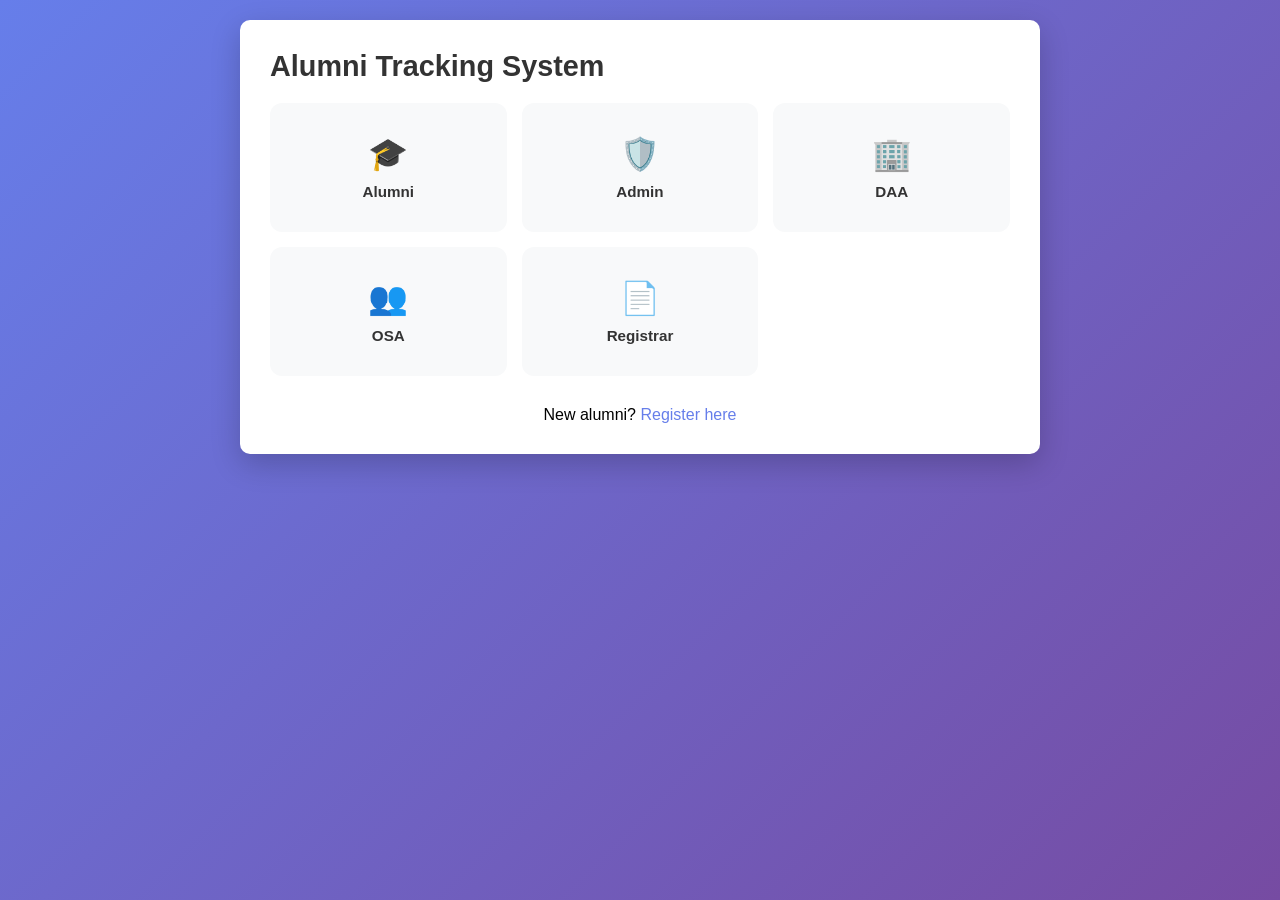
<file: frontend/index.html>
<!DOCTYPE html>
<html lang="en">
<head>
    <meta charset="UTF-8">
    <meta name="viewport" content="width=device-width, initial-scale=1.0">
    <title>Alumni Tracking System</title>
    <link rel="stylesheet" href="css/styles.css">
    <style>
        .role-selection {
            display: grid;
            grid-template-columns: repeat(3, 1fr);
            gap: 15px;
            margin-bottom: 30px;
        }
        @media (max-width: 500px) {
            .role-selection {
                grid-template-columns: repeat(2, 1fr);
            }
        }
        .role-card {
            background: #f8f9fa;
            border: 2px solid transparent;
            border-radius: 12px;
            padding: 30px 15px;
            text-align: center;
            cursor: pointer;
            transition: all 0.3s ease;
            display: flex;
            flex-direction: column;
            align-items: center;
            justify-content: center;
            min-height: 120px;
        }
        }
        .role-card:hover {
            border-color: #667eea;
            transform: translateY(-3px);
            box-shadow: 0 5px 15px rgba(0,0,0,0.1);
        }
        .role-card.active {
            border-color: #667eea;
            background: #f0f4ff;
        }
        .role-card .icon {
            font-size: 2rem;
            margin-bottom: 10px;
            display: block;
        }
        .role-card .role-name {
            font-weight: 600;
            color: #333;
            font-size: 0.95rem;
        }
        .login-section {
            display: none;
        }
        .login-section.visible {
            display: block;
        }
        .back-btn {
            background: none;
            border: none;
            color: #667eea;
            cursor: pointer;
            font-size: 0.9rem;
            margin-bottom: 20px;
            padding: 0;
            text-decoration: underline;
        }
        .back-btn:hover {
            color: #5568d3;
        }
    </style>
</head>
<body>
    <div class="container">
        <div class="card">
            <h1>Alumni Tracking System</h1>
            
            <div class="role-selection" id="roleSelection">
                <div class="role-card" data-role="alumni">
                    <span class="icon">🎓</span>
                    <span class="role-name">Alumni</span>
                </div>
                <div class="role-card" data-role="admin">
                    <span class="icon">🛡️</span>
                    <span class="role-name">Admin</span>
                </div>
                <div class="role-card" data-role="daa">
                    <span class="icon">🏢</span>
                    <span class="role-name">DAA</span>
                </div>
                <div class="role-card" data-role="osa">
                    <span class="icon">👥</span>
                    <span class="role-name">OSA</span>
                </div>
                <div class="role-card" data-role="registrar">
                    <span class="icon">📄</span>
                    <span class="role-name">Registrar</span>
                </div>
            </div>
            
            <div class="login-section" id="loginSection">
                <button class="back-btn" id="backBtn">← Back to role selection</button>
                <h3 id="loginTitle">Login</h3>
                
                <form id="loginForm">
                    <div class="form-group">
                        <label for="email">Email or School ID</label>
                        <input type="text" id="email" name="email" required>
                    </div>
                    <div class="form-group">
                        <label for="password">Password</label>
                        <input type="password" id="password" name="password" required>
                    </div>
                    <button type="submit" class="btn btn-primary">Login</button>
                </form>
            </div>
            
            <p class="text-center mt-3" id="registerLink">
                New alumni? <a href="register.html">Register here</a>
            </p>
        </div>
    </div>
    <script src="js/api.js"></script>
    <script src="js/auth.js"></script>
    <script>
        document.addEventListener('DOMContentLoaded', () => {
            if (auth.isAuthenticated()) {
                const user = auth.getUser();
                if (user.role === 'admin') {
                    window.location.href = 'admin-home.html';
                } else {
                    window.location.href = 'home.html';
                }
            }
        });
    </script>
</body>
</html>
</file>
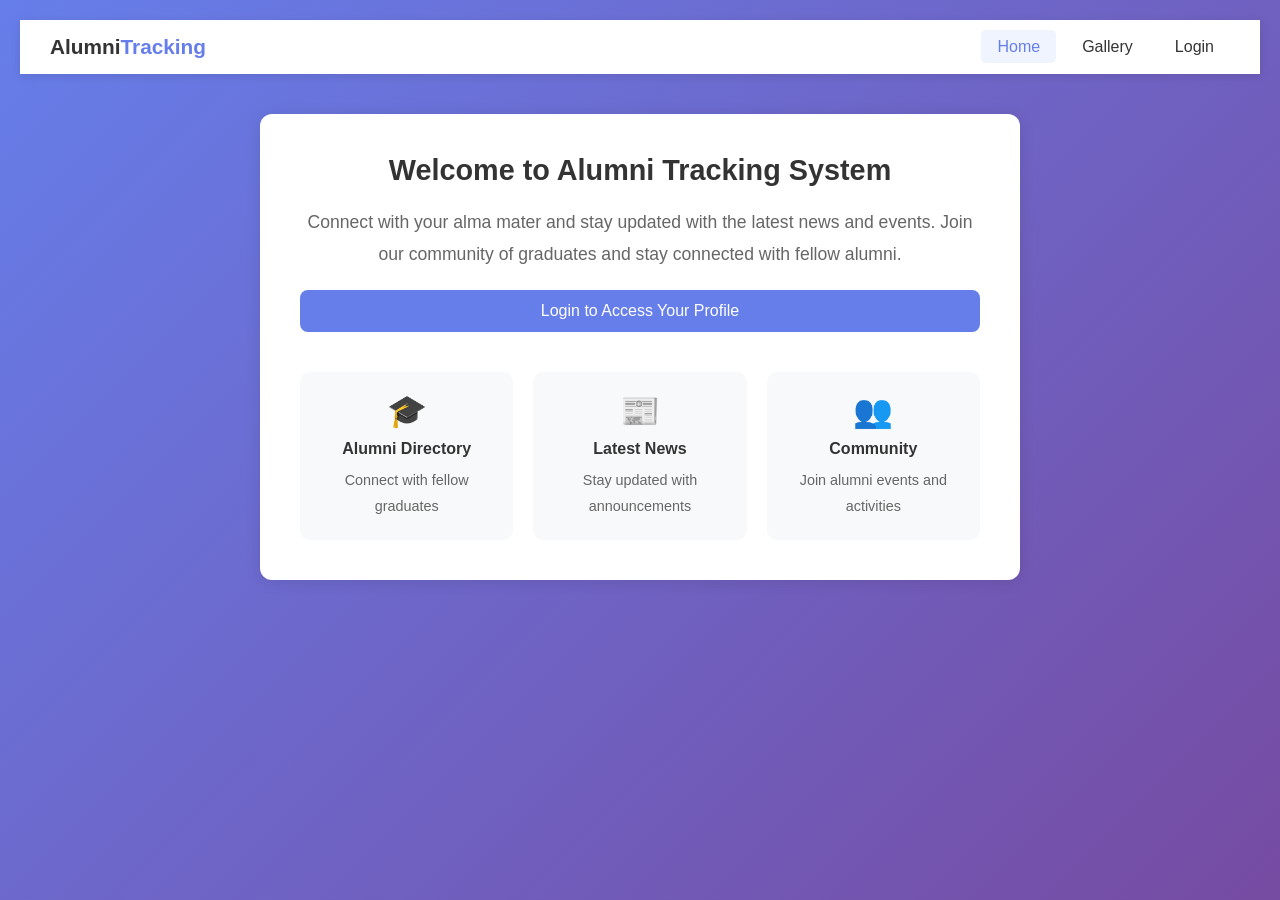
<file: frontend/admin-announcements.html>
<!DOCTYPE html>
<html lang="en">
<head>
    <meta charset="UTF-8">
    <meta name="viewport" content="width=device-width, initial-scale=1.0">
    <title>Admin Announcements - Alumni Tracking System</title>
    <link rel="stylesheet" href="css/styles.css">
    <style>
        .navbar {
            background: white;
            padding: 15px 30px;
            display: flex;
            justify-content: space-between;
            align-items: center;
            box-shadow: 0 2px 10px rgba(0,0,0,0.1);
            position: sticky;
            top: 0;
            z-index: 100;
        }
        .navbar .logo {
            color: #333;
            font-size: 1.3rem;
            font-weight: bold;
        }
        .navbar .logo span {
            color: #667eea;
        }
        .navbar ul {
            list-style: none;
            display: flex;
            gap: 10px;
            margin: 0;
            padding: 0;
        }
        .navbar a {
            color: #333;
            text-decoration: none;
            padding: 8px 16px;
            border-radius: 5px;
            transition: all 0.3s;
            font-weight: 500;
        }
        .navbar a:hover {
            color: #667eea;
            background: #f0f4ff;
        }
        .navbar a.active {
            color: #667eea;
            background: #f0f4ff;
        }
        .announcement-card {
            background: #f8f9fa;
            border-left: 4px solid #667eea;
            padding: 15px;
            margin-bottom: 15px;
            border-radius: 5px;
        }
        .announcement-card h3 {
            margin: 0 0 10px 0;
            color: #333;
        }
        .announcement-card p {
            margin: 0;
            color: #666;
        }
        .announcement-card .meta {
            font-size: 0.8rem;
            color: #999;
            margin-top: 10px;
        }
        .announcement-card .actions {
            margin-top: 10px;
        }
    </style>
</head>
<body>
    <nav class="navbar">
        <div class="logo">Admin<span>Panel</span></div>
        <ul>
            <li><a href="admin-home.html">Home</a></li>
            <li><a href="admin-dashboard.html">Dashboard</a></li>
            <li><a href="admin-announcements.html" class="active">Announcements</a></li>
            <li><a href="admin-analytics.html">Analytics</a></li>
            <li><a href="#" id="logoutBtn">Logout</a></li>
        </ul>
    </nav>
    
    <div class="container">
        <div class="card">
            <h1>Manage Announcements</h1>
            
            <div id="message" class="alert" style="display: none;"></div>
            
            <div class="form-group">
                <label for="announcementTitle">Title</label>
                <input type="text" id="announcementTitle" placeholder="Announcement title">
            </div>
            <div class="form-group">
                <label for="announcementMessage">Message</label>
                <textarea id="announcementMessage" rows="3" placeholder="Announcement message"></textarea>
            </div>
            <button id="createAnnouncementBtn" class="btn btn-primary">Create Announcement</button>
            
            <h2 style="margin-top: 30px;">Existing Announcements</h2>
            <div id="announcementsList"></div>
        </div>
    </div>
    
    <script src="js/api.js"></script>
    <script>
        document.addEventListener('DOMContentLoaded', () => {
            if (!auth.requireAdmin()) return;

            document.getElementById('logoutBtn').addEventListener('click', () => auth.logout());

            loadAnnouncements();

            document.getElementById('createAnnouncementBtn').addEventListener('click', async () => {
                const title = document.getElementById('announcementTitle').value;
                const message = document.getElementById('announcementMessage').value;

                if (!title || !message) {
                    alert('Please enter title and message');
                    return;
                }

                try {
                    await api.createAnnouncement({ title, message });
                    showMessage('Announcement created successfully', 'success');
                    document.getElementById('announcementTitle').value = '';
                    document.getElementById('announcementMessage').value = '';
                    loadAnnouncements();
                } catch (error) {
                    showMessage(error.message, 'error');
                }
            });

            async function loadAnnouncements() {
                try {
                    const announcements = await api.getAnnouncements();
                    renderAnnouncements(announcements);
                } catch (error) {
                    showMessage(error.message, 'error');
                }
            }

            function renderAnnouncements(announcements) {
                const container = document.getElementById('announcementsList');
                if (announcements.length === 0) {
                    container.innerHTML = '<p>No announcements yet.</p>';
                    return;
                }

                container.innerHTML = announcements.map(ann => `
                    <div class="announcement-card">
                        <h3>${ann.title}</h3>
                        <p>${ann.message}</p>
                        <div class="meta">Created: ${new Date(ann.created_at).toLocaleString()}</div>
                        <div class="actions">
                            <button class="btn btn-sm btn-primary" onclick="editAnnouncement(${ann.id}, '${ann.title}', '${ann.message}')">Edit</button>
                            <button class="btn btn-sm btn-danger" onclick="deleteAnnouncement(${ann.id})">Delete</button>
                        </div>
                    </div>
                `).join('');
            }

            function showMessage(text, type) {
                const msg = document.getElementById('message');
                msg.textContent = text;
                msg.className = `alert alert-${type}`;
                msg.style.display = 'block';
                setTimeout(() => msg.style.display = 'none', 3000);
            }

            window.editAnnouncement = async function(id, title, message) {
                const newTitle = prompt('Title:', title);
                const newMessage = prompt('Message:', message);
                
                if (newTitle && newMessage) {
                    try {
                        await api.updateAnnouncement(id, { title: newTitle, message: newMessage });
                        showMessage('Announcement updated', 'success');
                        loadAnnouncements();
                    } catch (error) {
                        showMessage(error.message, 'error');
                    }
                }
            };

            window.deleteAnnouncement = async function(id) {
                if (confirm('Are you sure you want to delete this announcement?')) {
                    try {
                        await api.deleteAnnouncement(id);
                        showMessage('Announcement deleted', 'success');
                        loadAnnouncements();
                    } catch (error) {
                        showMessage(error.message, 'error');
                    }
                }
            };
        });
    </script>
</body>
</html>
</file>
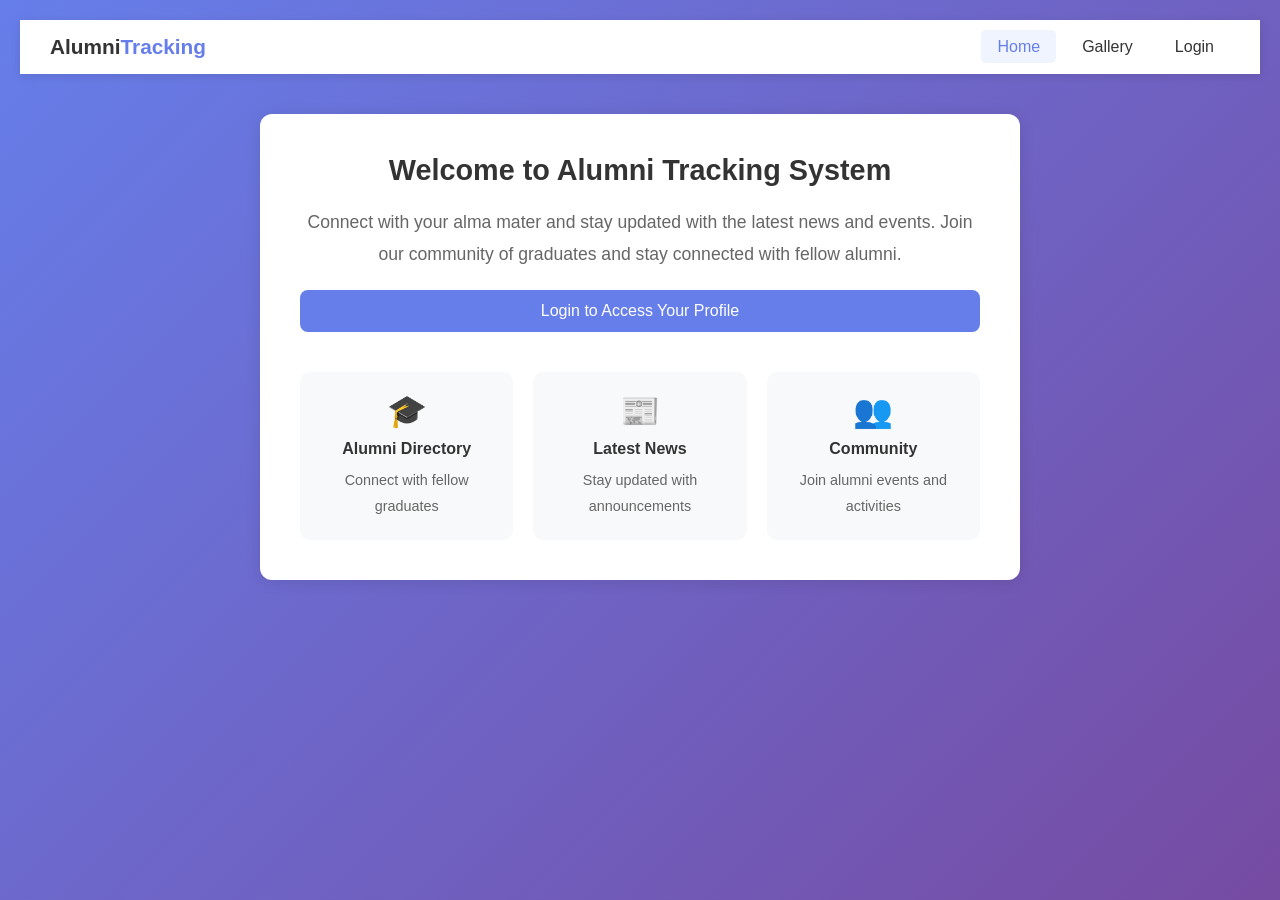
<file: frontend/admin-home.html>
<!DOCTYPE html>
<html lang="en">
<head>
    <meta charset="UTF-8">
    <meta name="viewport" content="width=device-width, initial-scale=1.0">
    <title>Admin Home - Alumni Tracking System</title>
    <link rel="stylesheet" href="css/styles.css">
    <style>
        .navbar {
            background: white;
            padding: 15px 30px;
            display: flex;
            justify-content: space-between;
            align-items: center;
            box-shadow: 0 2px 10px rgba(0,0,0,0.1);
            position: sticky;
            top: 0;
            z-index: 100;
        }
        .navbar .logo {
            color: #333;
            font-size: 1.3rem;
            font-weight: bold;
        }
        .navbar .logo span {
            color: #667eea;
        }
        .navbar ul {
            list-style: none;
            display: flex;
            gap: 10px;
            margin: 0;
            padding: 0;
        }
        .navbar a {
            color: #333;
            text-decoration: none;
            padding: 8px 16px;
            border-radius: 5px;
            transition: all 0.3s;
            font-weight: 500;
        }
        .navbar a:hover {
            color: #667eea;
            background: #f0f4ff;
        }
        .navbar a.active {
            color: #667eea;
            background: #f0f4ff;
        }
        .stats-grid {
            display: grid;
            grid-template-columns: repeat(auto-fit, minmax(200px, 1fr));
            gap: 20px;
            margin-bottom: 30px;
        }
        .stat-card {
            background: white;
            padding: 20px;
            border-radius: 10px;
            box-shadow: 0 2px 10px rgba(0,0,0,0.1);
            text-align: center;
        }
        .stat-card h3 {
            color: #666;
            font-size: 0.9rem;
            margin-bottom: 10px;
        }
        .stat-card .number {
            font-size: 2.5rem;
            font-weight: bold;
            color: #667eea;
        }
        .stat-card.employed .number { color: #28a745; }
        .stat-card.unemployed .number { color: #dc3545; }
        .stat-card.pending .number { color: #ffc107; }
        .table-container {
            overflow-x: auto;
        }
        table {
            min-width: 600px;
        }
    </style>
</head>
<body>
    <nav class="navbar">
        <div class="logo">Admin<span>Panel</span></div>
        <ul>
            <li><a href="admin-home.html" class="active">Home</a></li>
            <li><a href="admin-dashboard.html">Dashboard</a></li>
            <li><a href="admin-announcements.html">Announcements</a></li>
            <li><a href="admin-analytics.html">Analytics</a></li>
            <li><a href="#" id="logoutBtn">Logout</a></li>
        </ul>
    </nav>
    
    <div class="container">
        <div class="card">
            <h1>Welcome, Admin!</h1>
            <p>Here's an overview of the alumni tracking system.</p>
            
            <div class="stats-grid">
                <div class="stat-card">
                    <h3>Total Graduates</h3>
                    <div class="number" id="totalGraduates">-</div>
                </div>
                <div class="stat-card employed">
                    <h3>Employed</h3>
                    <div class="number" id="employed">-</div>
                </div>
                <div class="stat-card unemployed">
                    <h3>Unemployed</h3>
                    <div class="number" id="unemployed">-</div>
                </div>
                <div class="stat-card pending">
                    <h3>Pending Approvals</h3>
                    <div class="number" id="pendingApprovals">-</div>
                </div>
            </div>
            
            <div id="message" class="alert" style="display: none;"></div>
            
            <h2>Recent Work Change Requests</h2>
            <div class="table-container">
                <table id="workRequestsTable">
                    <thead>
                        <tr>
                            <th>Name</th>
                            <th>Old Work</th>
                            <th>New Work</th>
                            <th>Status</th>
                            <th>Actions</th>
                        </tr>
                    </thead>
                    <tbody id="workRequestsBody">
                        <tr><td colspan="5">Loading...</td></tr>
                    </tbody>
                </table>
            </div>
        </div>
    </div>
    
    <script src="js/api.js"></script>
    <script src="js/admin.js"></script>
</body>
</html>
</file>
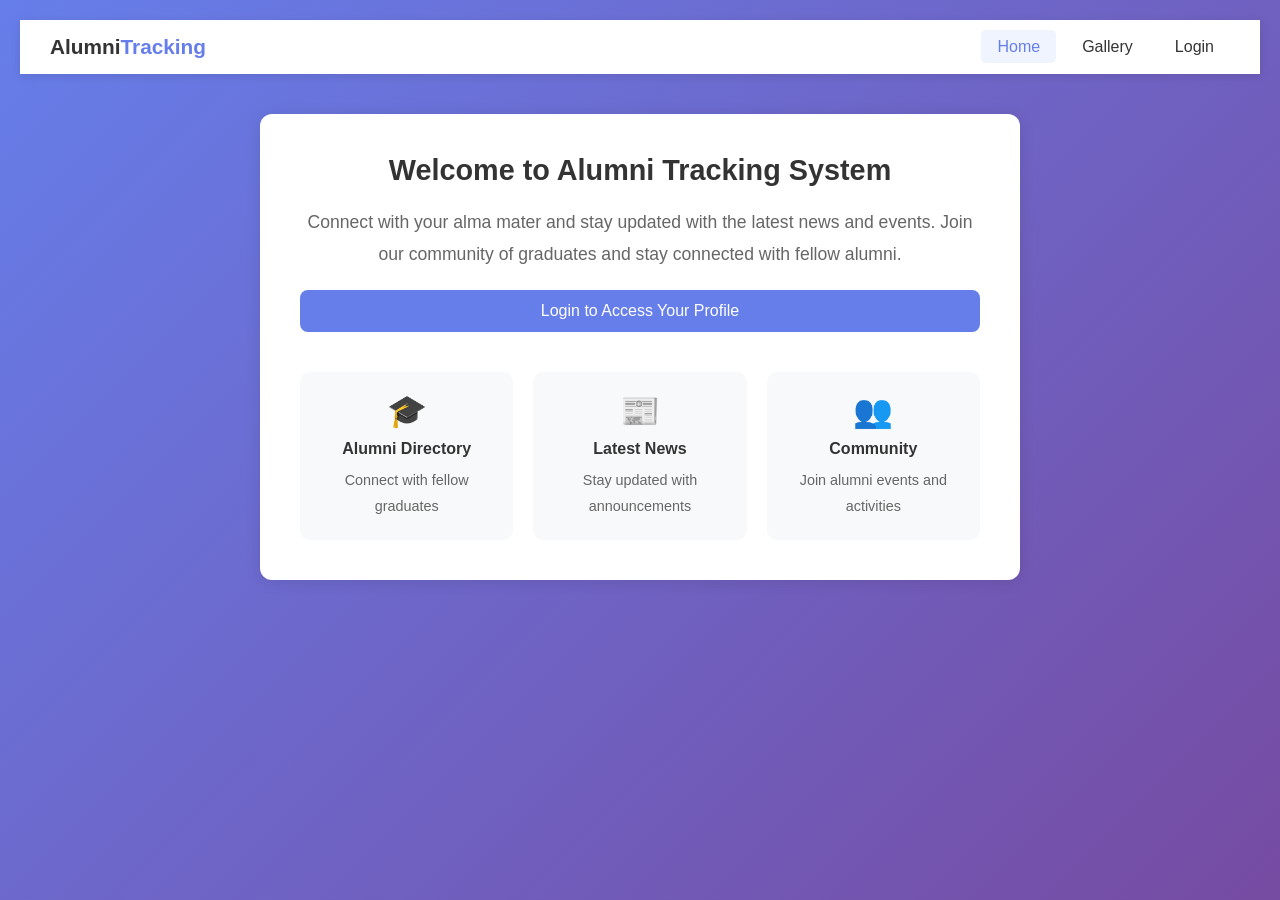
<file: frontend/guest-view.html>
<!DOCTYPE html>
<html lang="en">
<head>
    <meta charset="UTF-8">
    <meta name="viewport" content="width=device-width, initial-scale=1.0">
    <title>Alumni Tracking System</title>
    <link rel="stylesheet" href="css/styles.css">
    <style>
        .navbar {
            background: white;
            padding: 15px 30px;
            display: flex;
            justify-content: space-between;
            align-items: center;
            box-shadow: 0 2px 10px rgba(0,0,0,0.1);
            position: sticky;
            top: 0;
            z-index: 100;
        }
        .navbar .logo {
            color: #333;
            font-size: 1.3rem;
            font-weight: bold;
        }
        .navbar .logo span {
            color: #667eea;
        }
        .navbar ul {
            list-style: none;
            display: flex;
            gap: 10px;
            margin: 0;
            padding: 0;
        }
        .navbar a {
            color: #333;
            text-decoration: none;
            padding: 8px 16px;
            border-radius: 5px;
            transition: all 0.3s;
            font-weight: 500;
        }
        .navbar a:hover {
            color: #667eea;
            background: #f0f4ff;
        }
        .navbar a.active {
            color: #667eea;
            background: #f0f4ff;
        }
        .welcome-section {
            max-width: 800px;
            margin: 40px auto;
            padding: 0 20px;
            text-align: center;
        }
        .welcome-card {
            background: white;
            border-radius: 12px;
            padding: 40px;
            box-shadow: 0 2px 15px rgba(0,0,0,0.1);
        }
        .welcome-card h1 {
            color: #333;
            margin: 0 0 20px 0;
        }
        .welcome-card p {
            color: #666;
            line-height: 1.8;
            font-size: 1.1rem;
        }
        .welcome-card .btn {
            margin-top: 20px;
            display: inline-block;
            padding: 12px 30px;
            background: #667eea;
            color: white;
            border-radius: 8px;
            text-decoration: none;
            font-weight: 500;
            transition: all 0.3s;
        }
        .welcome-card .btn:hover {
            background: #5568d3;
            transform: translateY(-2px);
        }
        .features {
            display: grid;
            grid-template-columns: repeat(auto-fit, minmax(200px, 1fr));
            gap: 20px;
            margin-top: 40px;
        }
        .feature-box {
            padding: 20px;
            background: #f8f9fa;
            border-radius: 10px;
            text-align: center;
        }
        .feature-box .icon {
            font-size: 2rem;
            margin-bottom: 10px;
        }
        .feature-box h3 {
            color: #333;
            margin: 0 0 10px 0;
            font-size: 1rem;
        }
        .feature-box p {
            color: #666;
            font-size: 0.9rem;
            margin: 0;
        }
        .gallery-container {
            max-width: 1200px;
            margin: 30px auto;
            padding: 0 20px;
        }
        .gallery-header {
            background: white;
            border-radius: 12px;
            padding: 25px;
            box-shadow: 0 2px 15px rgba(0,0,0,0.1);
            margin-bottom: 25px;
        }
        .gallery-header h1 {
            margin: 0 0 20px 0;
            color: #333;
        }
        .filter-row {
            display: flex;
            gap: 15px;
            flex-wrap: wrap;
        }
        .search-box {
            flex: 1;
            min-width: 250px;
        }
        .search-box input {
            width: 100%;
            padding: 12px 15px;
            border: 1px solid #ddd;
            border-radius: 8px;
            font-size: 1rem;
        }
        .filter-box {
            min-width: 180px;
        }
        .filter-box select {
            width: 100%;
            padding: 12px 15px;
            border: 1px solid #ddd;
            border-radius: 8px;
            font-size: 1rem;
            background: white;
        }
        .alumni-grid {
            display: grid;
            grid-template-columns: repeat(auto-fill, minmax(220px, 1fr));
            gap: 20px;
        }
        .alumni-card {
            background: white;
            border-radius: 12px;
            padding: 20px;
            box-shadow: 0 2px 15px rgba(0,0,0,0.1);
            text-align: center;
            transition: transform 0.3s, box-shadow 0.3s;
        }
        .alumni-card:hover {
            transform: translateY(-5px);
            box-shadow: 0 5px 25px rgba(0,0,0,0.15);
        }
        .alumni-photo {
            width: 120px;
            height: 120px;
            border-radius: 50%;
            background: linear-gradient(135deg, #667eea 0%, #764ba2 100%);
            margin: 0 auto 15px;
            display: flex;
            align-items: center;
            justify-content: center;
            color: white;
            font-size: 2.5rem;
            font-weight: bold;
        }
        .alumni-name {
            color: #333;
            font-size: 1rem;
            font-weight: 600;
            margin-bottom: 5px;
        }
        .alumni-course {
            color: #667eea;
            font-weight: 600;
            font-size: 0.9rem;
            margin-bottom: 5px;
        }
        .alumni-year {
            color: #888;
            font-size: 0.85rem;
            margin-bottom: 10px;
        }
        .alumni-work {
            color: #666;
            font-size: 0.85rem;
            line-height: 1.4;
            padding-top: 10px;
            border-top: 1px solid #eee;
        }
        .no-results {
            text-align: center;
            padding: 40px;
            color: #888;
            grid-column: 1 / -1;
        }
        .view-section {
            display: none;
        }
        .view-section.active {
            display: block;
        }
    </style>
</head>
<body>
    <nav class="navbar">
        <div class="logo">Alumni<span>Tracking</span></div>
        <ul>
            <li><a href="#" data-view="home" class="active nav-link">Home</a></li>
            <li><a href="#" data-view="gallery" class="nav-link">Gallery</a></li>
            <li><a href="index.html" class="nav-link">Login</a></li>
        </ul>
    </nav>
    
    <div id="homeView" class="view-section active">
        <div class="welcome-section">
            <div class="welcome-card">
                <h1>Welcome to Alumni Tracking System</h1>
                <p>Connect with your alma mater and stay updated with the latest news and events. Join our community of graduates and stay connected with fellow alumni.</p>
                <a href="index.html" class="btn">Login to Access Your Profile</a>
                
                <div class="features">
                    <div class="feature-box">
                        <div class="icon">🎓</div>
                        <h3>Alumni Directory</h3>
                        <p>Connect with fellow graduates</p>
                    </div>
                    <div class="feature-box">
                        <div class="icon">📰</div>
                        <h3>Latest News</h3>
                        <p>Stay updated with announcements</p>
                    </div>
                    <div class="feature-box">
                        <div class="icon">👥</div>
                        <h3>Community</h3>
                        <p>Join alumni events and activities</p>
                    </div>
                </div>
            </div>
        </div>
    </div>
    
    <div id="galleryView" class="view-section">
        <div class="gallery-container">
            <div class="gallery-header">
                <h1>Alumni Gallery</h1>
                <div class="filter-row">
                    <div class="search-box">
                        <input type="text" id="searchInput" placeholder="Search by name...">
                    </div>
                    <div class="filter-box">
                        <select id="courseFilter">
                            <option value="">All Courses</option>
                            <option value="BS Information Technology">BS Information Technology</option>
                            <option value="BS Information System">BS Information System</option>
                        </select>
                    </div>
                    <div class="filter-box">
                        <select id="yearFilter">
                            <option value="">All Years</option>
                        </select>
                    </div>
                </div>
            </div>
            
            <div class="alumni-grid" id="alumniGrid">
                <div class="no-results">Loading...</div>
            </div>
        </div>
    </div>
    
    <script src="js/api.js"></script>
    <script>
        document.addEventListener('DOMContentLoaded', () => {
            const navLinks = document.querySelectorAll('.nav-link');
            
            navLinks.forEach(link => {
                link.addEventListener('click', (e) => {
                    e.preventDefault();
                    const view = link.dataset.view;
                    
                    navLinks.forEach(l => l.classList.remove('active'));
                    link.classList.add('active');
                    
                    document.querySelectorAll('.view-section').forEach(section => {
                        section.classList.remove('active');
                    });
                    
                    document.getElementById(view + 'View').classList.add('active');
                    
                    if (view === 'gallery') {
                        loadAlumni();
                    }
                });
            });
            
            let allAlumni = [];
            let alumniLoaded = false;
            
            document.getElementById('searchInput').addEventListener('input', filterAlumni);
            document.getElementById('courseFilter').addEventListener('change', filterAlumni);
            document.getElementById('yearFilter').addEventListener('change', filterAlumni);
            
            async function loadAlumni() {
                if (alumniLoaded) return;
                
                try {
                    const alumni = await api.getPublicAlumni();
                    allAlumni = alumni || [];
                    alumniLoaded = true;
                    
                    populateYearFilter(allAlumni);
                    renderAlumni(allAlumni);
                } catch (error) {
                    try {
                        const alumni = await api.getApprovedAlumni();
                        allAlumni = alumni || [];
                        alumniLoaded = true;
                        
                        populateYearFilter(allAlumni);
                        renderAlumni(allAlumni);
                    } catch (err) {
                        document.getElementById('alumniGrid').innerHTML = '<div class="no-results">No alumni found</div>';
                    }
                }
            }
            
            function populateYearFilter(alumni) {
                const years = [...new Set(alumni.map(a => a.graduation_year))].sort();
                const yearFilter = document.getElementById('yearFilter');
                years.forEach(year => {
                    const option = document.createElement('option');
                    option.value = year;
                    option.textContent = year;
                    yearFilter.appendChild(option);
                });
            }
            
            function filterAlumni() {
                const search = document.getElementById('searchInput').value.toLowerCase();
                const course = document.getElementById('courseFilter').value;
                const year = document.getElementById('yearFilter').value;
                
                const filtered = allAlumni.filter(alumni => {
                    const fullName = `${alumni.first_name} ${alumni.middle_name || ''} ${alumni.last_name}`.toLowerCase();
                    const matchesSearch = fullName.includes(search);
                    const matchesCourse = !course || alumni.course === course;
                    const matchesYear = !year || alumni.graduation_year.toString() === year;
                    
                    return matchesSearch && matchesCourse && matchesYear;
                });
                
                renderAlumni(filtered);
            }
            
            function renderAlumni(alumni) {
                const grid = document.getElementById('alumniGrid');
                
                if (alumni.length === 0) {
                    grid.innerHTML = '<div class="no-results">No alumni found</div>';
                    return;
                }
                
                grid.innerHTML = alumni.map(alumni => {
                    const fullName = `${alumni.last_name}, ${alumni.first_name}${alumni.middle_name ? ' ' + alumni.middle_name : ''}`;
                    const initial = alumni.first_name ? alumni.first_name.charAt(0).toUpperCase() : '?';
                    
                    return `
                        <div class="alumni-card">
                            <div class="alumni-photo">${initial}</div>
                            <div class="alumni-name">${fullName}</div>
                            <div class="alumni-course">${alumni.course}</div>
                            <div class="alumni-year">Class of ${alumni.graduation_year}</div>
                            <div class="alumni-work">${alumni.current_work || 'No work info'}</div>
                        </div>
                    `;
                }).join('');
            }
        });
    </script>
    <script>
        document.addEventListener('DOMContentLoaded', () => {
            if (auth.isAuthenticated()) {
                const user = auth.getUser();
                if (user.role === 'admin') {
                    window.location.href = 'admin-home.html';
                } else {
                    window.location.href = 'home.html';
                }
            }
        });
    </script>
</body>
</html>
</file>
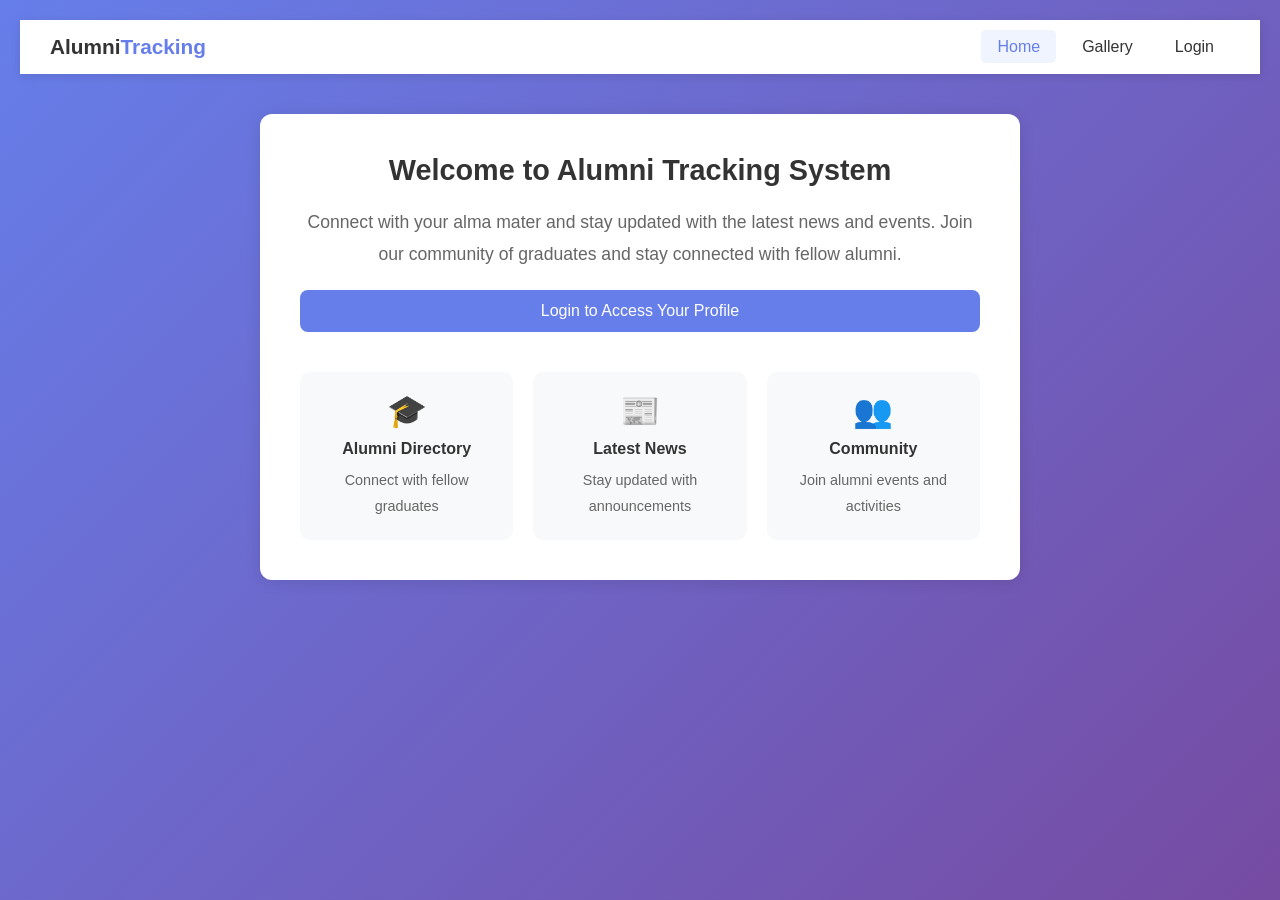
<file: frontend/home.html>
<!DOCTYPE html>
<html lang="en">
<head>
    <meta charset="UTF-8">
    <meta name="viewport" content="width=device-width, initial-scale=1.0">
    <title>Home - Alumni Tracking System</title>
    <link rel="stylesheet" href="css/styles.css">
    <style>
        .navbar {
            background: white;
            padding: 15px 30px;
            display: flex;
            justify-content: space-between;
            align-items: center;
            box-shadow: 0 2px 10px rgba(0,0,0,0.1);
            position: sticky;
            top: 0;
            z-index: 100;
        }
        .navbar .logo {
            color: #333;
            font-size: 1.3rem;
            font-weight: bold;
        }
        .navbar .logo span {
            color: #667eea;
        }
        .navbar ul {
            list-style: none;
            display: flex;
            gap: 10px;
            margin: 0;
            padding: 0;
        }
        .navbar a {
            color: #333;
            text-decoration: none;
            padding: 8px 16px;
            border-radius: 5px;
            transition: all 0.3s;
            font-weight: 500;
        }
        .navbar a:hover {
            color: #667eea;
            background: #f0f4ff;
        }
        .navbar a.active {
            color: #667eea;
            background: #f0f4ff;
        }
        .home-container {
            display: flex;
            gap: 20px;
            max-width: 1100px;
            margin: 30px auto;
            padding: 0 20px;
            align-items: stretch;
        }
        .profile-card {
            background: white;
            border-radius: 12px;
            padding: 25px;
            box-shadow: 0 2px 15px rgba(0,0,0,0.1);
            flex: 1;
            display: flex;
            align-items: center;
            gap: 20px;
        }
        .profile-avatar {
            width: 80px;
            height: 80px;
            background: linear-gradient(135deg, #667eea 0%, #764ba2 100%);
            color: white;
            border-radius: 50%;
            display: flex;
            align-items: center;
            justify-content: center;
            font-size: 2rem;
            font-weight: bold;
            flex-shrink: 0;
        }
        .profile-details {
            flex: 1;
            min-width: 0;
        }
        .profile-name {
            font-size: 1.1rem;
            font-weight: 600;
            color: #333;
            margin: 0 0 10px 0;
        }
        .profile-info {
            display: flex;
            flex-direction: column;
            gap: 6px;
        }
        .profile-field {
            display: flex;
            justify-content: space-between;
            padding: 4px 0;
            border-bottom: 1px solid #f0f0f0;
        }
        .profile-field:last-child {
            border-bottom: none;
        }
        .profile-field .label {
            color: #666;
            font-size: 0.85rem;
        }
        .profile-field .value {
            color: #333;
            font-weight: 500;
            font-size: 0.85rem;
            text-align: right;
        }
        .employment-badge {
            display: inline-block;
            padding: 2px 8px;
            border-radius: 12px;
            font-size: 0.7rem;
            font-weight: 500;
        }
        .employment-badge.employed {
            background: #d4edda;
            color: #155724;
        }
        .employment-badge.unemployed {
            background: #f8d7da;
            color: #721c24;
        }
        .announcements-section {
            background: white;
            border-radius: 12px;
            padding: 25px;
            box-shadow: 0 2px 15px rgba(0,0,0,0.1);
            flex: 1;
            display: flex;
            flex-direction: column;
        }
        .announcements-section h2 {
            margin: 0 0 20px 0;
            color: #333;
            font-size: 1.3rem;
        }
        .announcement-card {
            background: #f8f9fa;
            border-radius: 10px;
            padding: 20px;
            margin-bottom: 15px;
            border-left: 4px solid #667eea;
        }
        .announcement-card:last-child {
            margin-bottom: 0;
        }
        .announcement-card h3 {
            margin: 0 0 10px 0;
            color: #333;
            font-size: 1.1rem;
        }
        .announcement-card p {
            margin: 0;
            color: #666;
            line-height: 1.6;
            font-size: 1rem;
        }
        .announcement-card .date {
            font-size: 0.85rem;
            color: #999;
            margin-top: 12px;
        }
        .welcome-msg {
            background: #f8f9fa;
            border-radius: 10px;
            padding: 20px;
            margin-bottom: 20px;
        }
        .welcome-msg h2 {
            margin: 0 0 10px 0;
            color: #333;
        }
        .welcome-msg p {
            margin: 0;
            color: #666;
            line-height: 1.6;
        }
        .tracer-status {
            margin-top: 20px;
            padding: 15px;
            border-radius: 8px;
            display: flex;
            align-items: center;
            gap: 10px;
        }
        .tracer-status.pending {
            background: #fff3cd;
            border: 1px solid #ffeeba;
        }
        .tracer-status.submitted {
            background: #d1ecf1;
            border: 1px solid #bee5eb;
        }
        .tracer-status.approved {
            background: #d4edda;
            border: 1px solid #c3e6cb;
        }
        .tracer-status .status-icon {
            font-size: 1.2rem;
        }
        .tracer-status .status-text {
            font-weight: 600;
        }
        .tracer-status.pending .status-text {
            color: #856404;
        }
        .tracer-status.submitted .status-text {
            color: #0c5460;
        }
        .tracer-status.approved .status-text {
            color: #155724;
        }
        .bio-section {
            background: white;
            border-radius: 12px;
            padding: 25px;
            box-shadow: 0 2px 15px rgba(0,0,0,0.1);
            margin-top: 20px;
        }
        .bio-section h2 {
            margin: 0 0 15px 0;
            color: #333;
            font-size: 1.3rem;
            display: flex;
            align-items: center;
            gap: 10px;
        }
        .bio-content {
            color: #666;
            line-height: 1.6;
            white-space: pre-wrap;
        }
        .bio-content.empty {
            color: #999;
            font-style: italic;
        }
        .bio-edit-area {
            width: 100%;
            min-height: 100px;
            padding: 12px;
            border: 1px solid #ddd;
            border-radius: 8px;
            font-size: 1rem;
            font-family: inherit;
            resize: vertical;
        }
        .bio-edit-area:focus {
            outline: none;
            border-color: #667eea;
        }
        .bio-actions {
            margin-top: 10px;
            display: flex;
            gap: 10px;
        }
        .bio-actions .btn {
            padding: 8px 16px;
            width: auto;
        }
        .navbar-left {
            display: flex;
            align-items: center;
        }
    </style>
</head>
<body>
    <div class="sidebar-overlay" id="sidebarOverlay"></div>
    
    <nav class="navbar">
        <div class="navbar-left">
            <button class="hamburger-btn" id="hamburgerBtn">
                <span></span>
                <span></span>
                <span></span>
            </button>
            <div class="logo">Alumni<span>Tracking</span></div>
        </div>
        <ul>
            <li><a href="home.html" class="active">Home</a></li>
            <li><a href="gallery.html">Gallery</a></li>
            <li><a href="#" id="logoutBtn">Logout</a></li>
        </ul>
    </nav>
    
    <div class="sidebar" id="sidebar">
        <div class="sidebar-header">
            <h2>Menu</h2>
            <button class="close-sidebar" id="closeSidebar">&times;</button>
        </div>
        <div class="sidebar-content">
            <div class="sidebar-profile" id="sidebarProfile">
                <div class="sidebar-avatar" id="sidebarAvatar">-</div>
                <div class="sidebar-profile-name" id="sidebarName">-</div>
                <div class="sidebar-profile-id" id="sidebarId">-</div>
            </div>
            <ul class="sidebar-menu">
                <li><a href="tracer-form.html" class="active">📋 Tracer Form</a></li>
            </ul>
            <div class="sidebar-section">
                <div class="sidebar-section-title">Utilities</div>
                <ul class="sidebar-menu">
                    <li><button class="sidebar-utility-btn" onclick="alert('Notifications - Coming soon!')"><span class="icon">🔔</span> Notifications</button></li>
                    <li><button class="sidebar-utility-btn" onclick="alert('Announcements - Coming soon!')"><span class="icon">📢</span> Announcements</button></li>
                    <li><button class="sidebar-utility-btn" onclick="alert('Messages - Coming soon!')"><span class="icon">💬</span> Messages</button></li>
                    <li><button class="sidebar-utility-btn" onclick="alert('Settings - Coming soon!')"><span class="icon">⚙️</span> Settings</button></li>
                </ul>
            </div>
            <div class="sidebar-section">
                <ul class="sidebar-menu">
                    <li><a href="#" id="logoutBtnSidebar">🚪 Logout</a></li>
                </ul>
            </div>
        </div>
    </div>
    
    <div class="home-container">
        <div class="profile-card">
            <div class="profile-avatar" id="profileAvatar">-</div>
            <div class="profile-details">
                <h3 class="profile-name" id="profileName">-</h3>
                <div class="profile-info">
                    <div class="profile-field">
                        <span class="label">School ID</span>
                        <span class="value" id="profileSchoolId">-</span>
                    </div>
                    <div class="profile-field">
                        <span class="label">Course</span>
                        <span class="value" id="profileCourse">-</span>
                    </div>
                    <div class="profile-field">
                        <span class="label">Graduation Year</span>
                        <span class="value" id="profileYear">-</span>
                    </div>
                    <div class="profile-field">
                        <span class="label">Current Work</span>
                        <span class="value" id="profileWork">-</span>
                    </div>
                    <div class="profile-field">
                        <span class="label">Employment</span>
                        <span class="value" id="profileEmployment">-</span>
                    </div>
                </div>
            </div>
        </div>
        
        <div class="announcements-section">
            <h2>Announcements</h2>
            <div class="welcome-msg">
                <h2>Welcome!</h2>
                <p>Stay connected with your alma mater and help us improve our programs by updating your professional journey.</p>
                <div class="tracer-status" id="tracerStatus">
                    <span class="status-icon">⏳</span>
                    <span class="status-text">Loading...</span>
                </div>
            </div>
            <div id="announcementsList">
                <p>Loading announcements...</p>
            </div>
        </div>
    </div>
    
    <div class="container" style="max-width: 1100px; margin: 0 auto; padding: 0 20px;">
        <div class="bio-section">
            <h2>📝 My Bio</h2>
            <div id="bioDisplay">
                <p class="bio-content" id="bioText">No bio yet. Click edit to add one.</p>
            </div>
            <div id="bioEdit" style="display: none;">
                <textarea class="bio-edit-area" id="bioTextarea" placeholder="Write something about yourself..."></textarea>
                <div class="bio-actions">
                    <button class="btn btn-primary" id="saveBioBtn">Save Bio</button>
                    <button class="btn btn-secondary" id="cancelBioBtn">Cancel</button>
                </div>
            </div>
            <div style="margin-top: 10px;">
                <button class="btn btn-secondary" id="editBioBtn" style="width: auto; padding: 8px 16px;">Edit Bio</button>
            </div>
        </div>
    </div>
    
    <script src="js/api.js"></script>
    <script>
        document.addEventListener('DOMContentLoaded', () => {
            if (!auth.requireAuth()) return;

            const hamburgerBtn = document.getElementById('hamburgerBtn');
            const sidebar = document.getElementById('sidebar');
            const sidebarOverlay = document.getElementById('sidebarOverlay');
            const closeSidebar = document.getElementById('closeSidebar');

            function openSidebar() {
                sidebar.classList.add('active');
                sidebarOverlay.classList.add('active');
            }

            function closeSidebarFn() {
                sidebar.classList.remove('active');
                sidebarOverlay.classList.remove('active');
            }

            hamburgerBtn.addEventListener('click', openSidebar);
            closeSidebar.addEventListener('click', closeSidebarFn);
            sidebarOverlay.addEventListener('click', closeSidebarFn);

            document.getElementById('logoutBtn').addEventListener('click', () => auth.logout());
            document.getElementById('logoutBtnSidebar').addEventListener('click', () => auth.logout());

            const user = auth.getUser();
            
            const fullName = `${user.last_name}, ${user.first_name}${user.middle_name ? ' ' + user.middle_name : ''}`;
            document.getElementById('profileName').textContent = fullName;
            document.getElementById('profileAvatar').textContent = user.first_name ? user.first_name.charAt(0).toUpperCase() : '-';
            document.getElementById('profileSchoolId').textContent = user.school_id || '-';
            
            document.getElementById('sidebarName').textContent = fullName;
            document.getElementById('sidebarAvatar').textContent = user.first_name ? user.first_name.charAt(0).toUpperCase() : '-';
            document.getElementById('sidebarId').textContent = user.school_id || '-';

            loadProfile();
            loadAnnouncements();
            loadBio();

            async function loadProfile() {
                try {
                    const data = await api.getMySubmission();
                    
                    document.getElementById('profileCourse').textContent = data.course || '-';
                    document.getElementById('profileYear').textContent = data.graduation_year || '-';
                    document.getElementById('profileWork').textContent = data.current_work || 'Not provided';
                    
                    const employmentStatus = data.employment_status || 'unemployed';
                    const badge = employmentStatus === 'employed' 
                        ? '<span class="employment-badge employed">Employed</span>' 
                        : '<span class="employment-badge unemployed">Unemployed</span>';
                    document.getElementById('profileEmployment').innerHTML = badge;
                    
                    updateTracerStatus(data.status || 'none');
                } catch (error) {
                    updateTracerStatus('none');
                    document.getElementById('profileCourse').textContent = 'Not submitted';
                    document.getElementById('profileYear').textContent = 'Not submitted';
                    document.getElementById('profileWork').textContent = 'Not submitted';
                    document.getElementById('profileEmployment').innerHTML = '<span class="employment-badge unemployed">Not submitted</span>';
                }
            }

            function updateTracerStatus(status) {
                const statusEl = document.getElementById('tracerStatus');
                statusEl.className = 'tracer-status';
                
                let icon, text, className;
                switch(status) {
                    case 'pending':
                        icon = '⏳';
                        text = 'Tracer Form: Pending Review';
                        className = 'pending';
                        break;
                    case 'submitted':
                        icon = '📤';
                        text = 'Tracer Form: Submitted';
                        className = 'submitted';
                        break;
                    case 'approved':
                        icon = '✅';
                        text = 'Tracer Form: Approved';
                        className = 'approved';
                        break;
                    default:
                        icon = '📝';
                        text = 'Tracer Form: Not Submitted';
                        className = 'pending';
                }
                
                statusEl.classList.add(className);
                statusEl.innerHTML = `<span class="status-icon">${icon}</span><span class="status-text">${text}</span>`;
            }

            function loadBio() {
                const bioKey = `user_bio_${user.school_id || user.id}`;
                const bio = localStorage.getItem(bioKey) || '';
                
                const bioText = document.getElementById('bioText');
                if (bio) {
                    bioText.textContent = bio;
                    bioText.classList.remove('empty');
                } else {
                    bioText.textContent = 'No bio yet. Click edit to add one.';
                    bioText.classList.add('empty');
                }
            }

            const editBioBtn = document.getElementById('editBioBtn');
            const bioDisplay = document.getElementById('bioDisplay');
            const bioEdit = document.getElementById('bioEdit');
            const bioTextarea = document.getElementById('bioTextarea');
            const saveBioBtn = document.getElementById('saveBioBtn');
            const cancelBioBtn = document.getElementById('cancelBioBtn');

            editBioBtn.addEventListener('click', () => {
                const bioKey = `user_bio_${user.school_id || user.id}`;
                bioTextarea.value = localStorage.getItem(bioKey) || '';
                bioDisplay.style.display = 'none';
                bioEdit.style.display = 'block';
                editBioBtn.style.display = 'none';
            });

            cancelBioBtn.addEventListener('click', () => {
                bioDisplay.style.display = 'block';
                bioEdit.style.display = 'none';
                editBioBtn.style.display = 'inline-block';
            });

            saveBioBtn.addEventListener('click', () => {
                const bioKey = `user_bio_${user.school_id || user.id}`;
                localStorage.setItem(bioKey, bioTextarea.value);
                
                const bioText = document.getElementById('bioText');
                if (bioTextarea.value) {
                    bioText.textContent = bioTextarea.value;
                    bioText.classList.remove('empty');
                } else {
                    bioText.textContent = 'No bio yet. Click edit to add one.';
                    bioText.classList.add('empty');
                }
                
                bioDisplay.style.display = 'block';
                bioEdit.style.display = 'none';
                editBioBtn.style.display = 'inline-block';
            });

            async function loadAnnouncements() {
                try {
                    const announcements = await api.getAnnouncements();
                    
                    const container = document.getElementById('announcementsList');
                    if (announcements.length === 0) {
                        container.innerHTML = '<p style="color:#999;">No announcements at this time.</p>';
                        return;
                    }

                    container.innerHTML = announcements.map(ann => `
                        <div class="announcement-card">
                            <h3>${ann.title}</h3>
                            <p>${ann.message}</p>
                            <div class="date">${new Date(ann.created_at).toLocaleDateString()}</div>
                        </div>
                    `).join('');
                } catch (error) {
                    console.error(error);
                }
            }
        });
    </script>
</body>
</html>
</file>
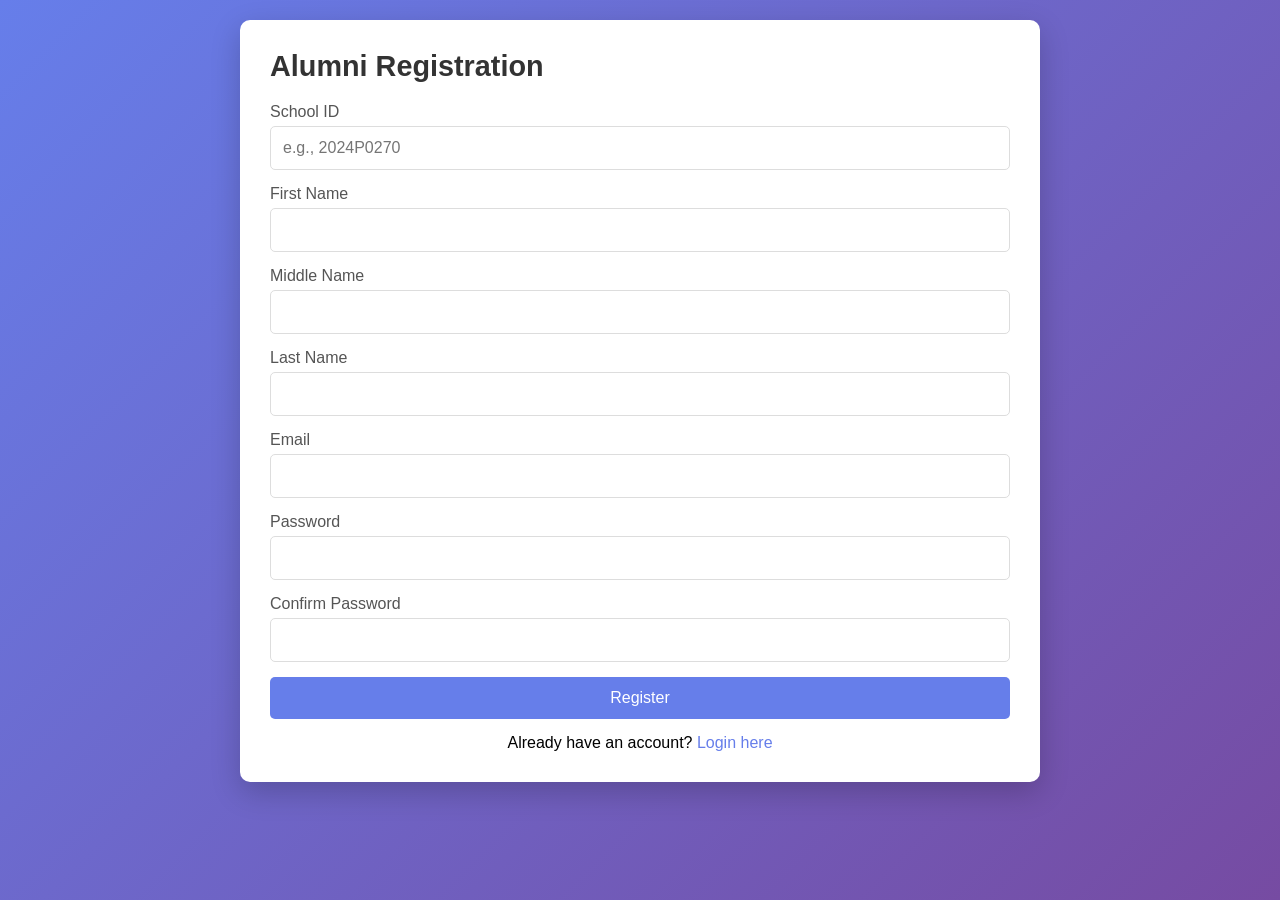
<file: frontend/register.html>
<!DOCTYPE html>
<html lang="en">
<head>
    <meta charset="UTF-8">
    <meta name="viewport" content="width=device-width, initial-scale=1.0">
    <title>Register - Alumni Tracking System</title>
    <link rel="stylesheet" href="css/styles.css">
</head>
<body>
    <div class="container">
        <div class="card">
            <h1>Alumni Registration</h1>
            
            <form id="registerForm">
                <div class="form-group">
                    <label for="schoolId">School ID</label>
                    <input type="text" id="schoolId" name="schoolId" placeholder="e.g., 2024P0270">
                </div>
                <div class="form-group">
                    <label for="firstName">First Name</label>
                    <input type="text" id="firstName" name="firstName" required>
                </div>
                <div class="form-group">
                    <label for="middleName">Middle Name</label>
                    <input type="text" id="middleName" name="middleName">
                </div>
                <div class="form-group">
                    <label for="lastName">Last Name</label>
                    <input type="text" id="lastName" name="lastName" required>
                </div>
                <div class="form-group">
                    <label for="email">Email</label>
                    <input type="email" id="email" name="email" required>
                </div>
                <div class="form-group">
                    <label for="password">Password</label>
                    <input type="password" id="password" name="password" required>
                </div>
                <div class="form-group">
                    <label for="confirmPassword">Confirm Password</label>
                    <input type="password" id="confirmPassword" name="confirmPassword" required>
                </div>
                <button type="submit" class="btn btn-primary">Register</button>
            </form>
            
            <p class="text-center mt-3">
                Already have an account? <a href="index.html">Login here</a>
            </p>
        </div>
    </div>
    <script src="js/api.js"></script>
    <script src="js/auth.js"></script>
    <script>
        document.addEventListener('DOMContentLoaded', () => {
            if (auth.isAuthenticated()) {
                const user = auth.getUser();
                if (user.role === 'admin') {
                    window.location.href = 'admin-home.html';
                } else {
                    window.location.href = 'home.html';
                }
            }
        });
    </script>
</body>
</html>
</file>
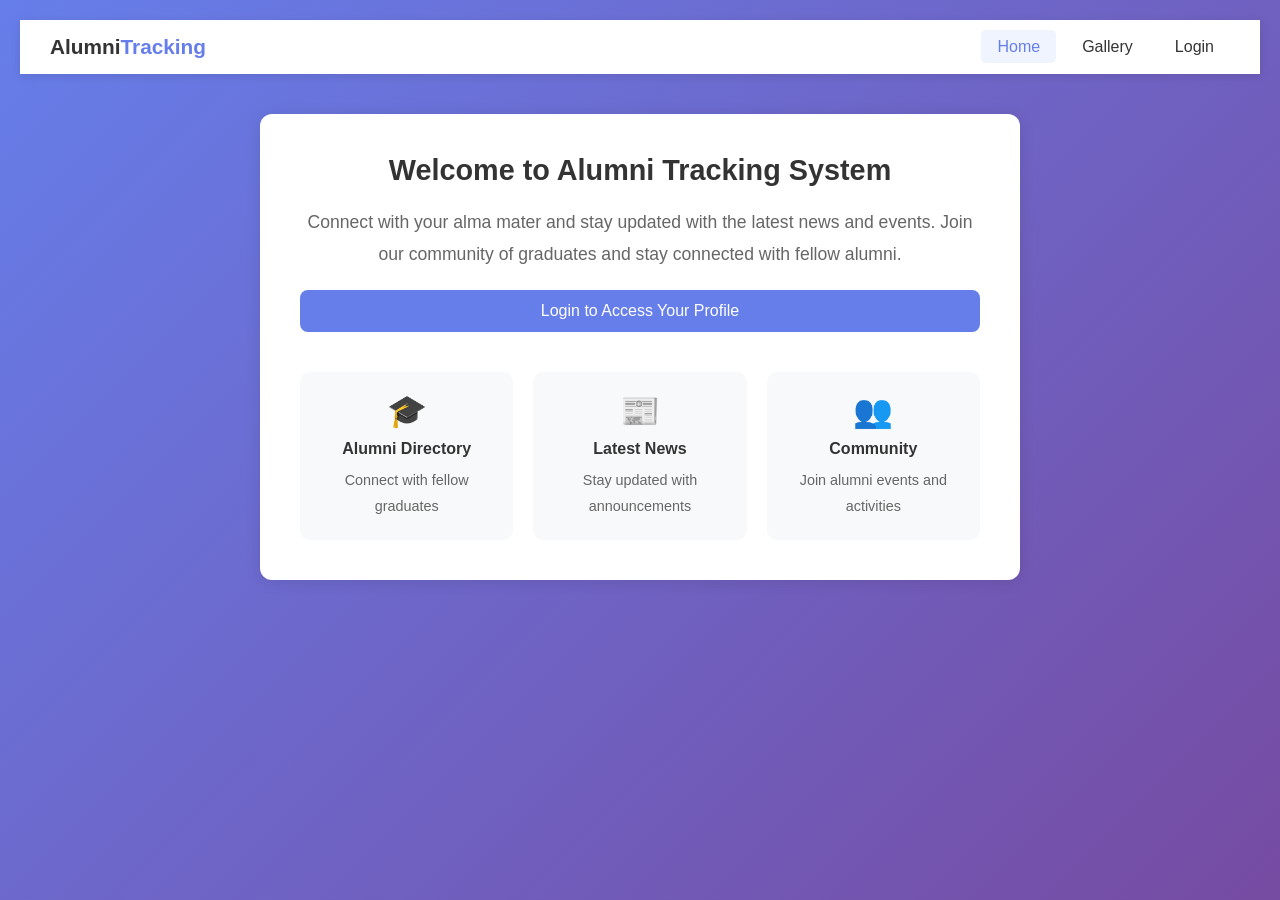
<file: frontend/tracer-form.html>
<!DOCTYPE html>
<html lang="en">
<head>
    <meta charset="UTF-8">
    <meta name="viewport" content="width=device-width, initial-scale=1.0">
    <title>Tracer Form - Alumni Tracking System</title>
    <link rel="stylesheet" href="css/styles.css">
    <style>
        .navbar {
            background: white;
            padding: 15px 30px;
            display: flex;
            justify-content: space-between;
            align-items: center;
            box-shadow: 0 2px 10px rgba(0,0,0,0.1);
            position: sticky;
            top: 0;
            z-index: 100;
        }
        .navbar .logo {
            color: #333;
            font-size: 1.3rem;
            font-weight: bold;
        }
        .navbar .logo span {
            color: #667eea;
        }
        .navbar ul {
            list-style: none;
            display: flex;
            gap: 10px;
            margin: 0;
            padding: 0;
        }
        .navbar a {
            color: #333;
            text-decoration: none;
            padding: 8px 16px;
            border-radius: 5px;
            transition: all 0.3s;
            font-weight: 500;
        }
        .navbar a:hover {
            color: #667eea;
            background: #f0f4ff;
        }
        .navbar a.active {
            color: #667eea;
            background: #f0f4ff;
        }
        .navbar-left {
            display: flex;
            align-items: center;
        }
    </style>
</head>
<body>
    <div class="sidebar-overlay" id="sidebarOverlay"></div>
    
    <nav class="navbar">
        <div class="navbar-left">
            <button class="hamburger-btn" id="hamburgerBtn">
                <span></span>
                <span></span>
                <span></span>
            </button>
            <div class="logo">Alumni<span>Tracking</span></div>
        </div>
        <ul>
            <li><a href="home.html">Home</a></li>
            <li><a href="tracer-form.html" class="active">Tracer Form</a></li>
            <li><a href="gallery.html">Gallery</a></li>
            <li><a href="#" id="logoutBtn">Logout</a></li>
        </ul>
    </nav>
    
    <div class="sidebar" id="sidebar">
        <div class="sidebar-header">
            <h2>Menu</h2>
            <button class="close-sidebar" id="closeSidebar">&times;</button>
        </div>
        <div class="sidebar-content">
            <div class="sidebar-profile" id="sidebarProfile">
                <div class="sidebar-avatar" id="sidebarAvatar">-</div>
                <div class="sidebar-profile-name" id="sidebarName">-</div>
                <div class="sidebar-profile-id" id="sidebarId">-</div>
            </div>
            <ul class="sidebar-menu">
                <li><a href="tracer-form.html" class="active">📋 Tracer Form</a></li>
            </ul>
            <div class="sidebar-section">
                <div class="sidebar-section-title">Utilities</div>
                <ul class="sidebar-menu">
                    <li><button class="sidebar-utility-btn" onclick="alert('Notifications - Coming soon!')"><span class="icon">🔔</span> Notifications</button></li>
                    <li><button class="sidebar-utility-btn" onclick="alert('Announcements - Coming soon!')"><span class="icon">📢</span> Announcements</button></li>
                    <li><button class="sidebar-utility-btn" onclick="alert('Messages - Coming soon!')"><span class="icon">💬</span> Messages</button></li>
                    <li><button class="sidebar-utility-btn" onclick="alert('Settings - Coming soon!')"><span class="icon">⚙️</span> Settings</button></li>
                </ul>
            </div>
            <div class="sidebar-section">
                <ul class="sidebar-menu">
                    <li><a href="#" id="logoutBtnSidebar">🚪 Logout</a></li>
                </ul>
            </div>
        </div>
    </div>
    
    <div class="container">
        <div class="card">
            <h1>Tracer Study Form</h1>
            
            <div id="statusMessage" class="alert" style="display: none;"></div>
            
            <form id="tracerForm">
                <div class="form-row">
                    <div class="form-group">
                        <label for="schoolId">School ID</label>
                        <input type="text" id="schoolId" name="schoolId" readonly>
                    </div>
                </div>
                
                <div class="form-row">
                    <div class="form-group">
                        <label for="firstName">First Name</label>
                        <input type="text" id="firstName" name="firstName" readonly>
                    </div>
                    <div class="form-group">
                        <label for="middleName">Middle Name</label>
                        <input type="text" id="middleName" name="middleName" readonly>
                    </div>
                    <div class="form-group">
                        <label for="lastName">Last Name</label>
                        <input type="text" id="lastName" name="lastName" readonly>
                    </div>
                </div>
                
                <div class="form-row">
                    <div class="form-group">
                        <label for="course">Course</label>
                        <select id="course" name="course" required>
                            <option value="" disabled selected>Select Course</option>
                            <option value="BS Information Technology">BS Information Technology</option>
                            <option value="BS Information System">BS Information System</option>
                        </select>
                    </div>
                    <div class="form-group">
                        <label for="graduationYear">Graduation Year</label>
                        <select id="graduationYear" name="graduationYear" required>
                            <option value="" disabled selected>Select Year</option>
                        </select>
                    </div>
                </div>
                
                <div class="form-group">
                    <label for="currentWork">Current Work</label>
                    <textarea id="currentWork" name="currentWork" rows="3" placeholder="Enter your current work (leave blank if unemployed)"></textarea>
                </div>
                
                <button type="submit" class="btn btn-primary">Submit</button>
            </form>
            
            <div id="workChangeSection" style="display: none; margin-top: 20px; border-top: 1px solid #ddd; padding-top: 20px;">
                <h3>Request Work Change</h3>
                <div class="form-group">
                    <label for="newWork">New Work</label>
                    <textarea id="newWork" name="newWork" rows="2" placeholder="Enter your new work"></textarea>
                </div>
                <button id="requestWorkChangeBtn" class="btn btn-primary">Request Change</button>
            </div>
        </div>
    </div>
    <script src="js/api.js"></script>
    <script>
        document.addEventListener('DOMContentLoaded', () => {
            const hamburgerBtn = document.getElementById('hamburgerBtn');
            const sidebar = document.getElementById('sidebar');
            const sidebarOverlay = document.getElementById('sidebarOverlay');
            const closeSidebar = document.getElementById('closeSidebar');

            function openSidebar() {
                sidebar.classList.add('active');
                sidebarOverlay.classList.add('active');
            }

            function closeSidebarFn() {
                sidebar.classList.remove('active');
                sidebarOverlay.classList.remove('active');
            }

            hamburgerBtn.addEventListener('click', openSidebar);
            closeSidebar.addEventListener('click', closeSidebarFn);
            sidebarOverlay.addEventListener('click', closeSidebarFn);

            const user = auth.getUser();
            if (user) {
                const fullName = `${user.last_name || ''}, ${user.first_name || ''}${user.middle_name ? ' ' + user.middle_name : ''}`;
                document.getElementById('sidebarName').textContent = fullName;
                document.getElementById('sidebarAvatar').textContent = user.first_name ? user.first_name.charAt(0).toUpperCase() : '-';
                document.getElementById('sidebarId').textContent = user.school_id || '-';
                
                document.getElementById('logoutBtn').addEventListener('click', (e) => { e.preventDefault(); auth.logout(); });
                document.getElementById('logoutBtnSidebar').addEventListener('click', (e) => { e.preventDefault(); auth.logout(); });
            }
        });
    </script>
    <script src="js/app.js"></script>
</body>
</html>
</file>
<file: frontend/css/styles.css>
* {
    margin: 0;
    padding: 0;
    box-sizing: border-box;
}

body {
    font-family: -apple-system, BlinkMacSystemFont, 'Segoe UI', Roboto, Oxygen, Ubuntu, sans-serif;
    background: linear-gradient(135deg, #667eea 0%, #764ba2 100%);
    min-height: 100vh;
    padding: 20px;
}

.container {
    max-width: 800px;
    margin: 0 auto;
}

.card {
    background: white;
    border-radius: 10px;
    padding: 30px;
    box-shadow: 0 10px 30px rgba(0, 0, 0, 0.2);
}

h1 {
    color: #333;
    margin-bottom: 20px;
    font-size: 1.8rem;
}

.header-row {
    display: flex;
    justify-content: space-between;
    align-items: center;
    margin-bottom: 20px;
}

.header-row h1 {
    margin-bottom: 0;
}

.tabs {
    display: flex;
    gap: 10px;
    margin-bottom: 20px;
}

.tab-btn {
    flex: 1;
    padding: 12px;
    border: 2px solid #667eea;
    background: transparent;
    color: #667eea;
    border-radius: 5px;
    cursor: pointer;
    font-size: 1rem;
    transition: all 0.3s ease;
}

.tab-btn.active {
    background: #667eea;
    color: white;
}

.form-group {
    margin-bottom: 15px;
}

label {
    display: block;
    margin-bottom: 5px;
    color: #555;
    font-weight: 500;
}

input, textarea, select {
    width: 100%;
    padding: 12px;
    border: 1px solid #ddd;
    border-radius: 5px;
    font-size: 1rem;
    transition: border-color 0.3s ease;
}

input:focus, textarea:focus, select:focus {
    outline: none;
    border-color: #667eea;
}

.input-with-select {
    display: flex;
    gap: 10px;
}

.input-with-select input {
    flex: 1;
}

.input-with-select select {
    width: 100px;
    cursor: pointer;
}

.btn {
    padding: 12px 24px;
    border: none;
    border-radius: 5px;
    font-size: 1rem;
    cursor: pointer;
    transition: all 0.3s ease;
    width: 100%;
}

.btn-primary {
    background: #667eea;
    color: white;
}

.btn-primary:hover {
    background: #5568d3;
}

.btn-secondary {
    background: #6c757d;
    color: white;
    width: auto;
}

.btn-secondary:hover {
    background: #5a6268;
}

.btn-success {
    background: #28a745;
    color: white;
    padding: 8px 16px;
    width: auto;
}

.btn-success:hover {
    background: #218838;
}

.btn-danger {
    background: #dc3545;
    color: white;
    padding: 8px 16px;
    width: auto;
}

.btn-danger:hover {
    background: #c82333;
}

.btn:disabled {
    opacity: 0.6;
    cursor: not-allowed;
}

.text-center {
    text-align: center;
}

.mt-3 {
    margin-top: 15px;
}

a {
    color: #667eea;
    text-decoration: none;
}

a:hover {
    text-decoration: underline;
}

.alert {
    padding: 12px;
    border-radius: 5px;
    margin-bottom: 15px;
}

.alert-success {
    background: #d4edda;
    color: #155724;
    border: 1px solid #c3e6cb;
}

.alert-error {
    background: #f8d7da;
    color: #721c24;
    border: 1px solid #f5c6cb;
}

table {
    width: 100%;
    border-collapse: collapse;
    margin-top: 20px;
}

th, td {
    padding: 12px;
    text-align: left;
    border-bottom: 1px solid #ddd;
}

th {
    background: #f8f9fa;
    font-weight: 600;
    color: #333;
}

tr:hover {
    background: #f8f9fa;
}

.status-pending {
    color: #ffc107;
    font-weight: 600;
}

.status-approved {
    color: #28a745;
    font-weight: 600;
}

.status-rejected {
    color: #dc3545;
    font-weight: 600;
}

.actions {
    display: flex;
    gap: 8px;
    flex-wrap: nowrap;
    align-items: center;
}

.table-container {
    overflow-x: auto;
    margin-top: 20px;
}

table {
    width: 100%;
    min-width: 900px;
}

.header {
    background: white;
    box-shadow: 0 2px 10px rgba(0, 0, 0, 0.1);
    position: sticky;
    top: 0;
    z-index: 100;
    margin: -20px -20px 20px -20px;
    padding: 0 20px;
}

.header-content {
    max-width: 1200px;
    margin: 0 auto;
    display: flex;
    justify-content: space-between;
    align-items: center;
    height: 60px;
}

.logo {
    color: #667eea;
    font-size: 1.4rem;
    margin: 0;
}

.nav {
    display: flex;
    align-items: center;
    gap: 20px;
}

.nav-link {
    color: #555;
    text-decoration: none;
    padding: 8px 12px;
    border-radius: 5px;
    transition: all 0.3s ease;
}

.nav-link:hover {
    background: #f0f0f0;
    text-decoration: none;
}

.nav-link.active {
    background: #667eea;
    color: white;
}

.main-content {
    max-width: 1000px;
}

.welcome-text {
    color: #666;
    font-size: 1.1rem;
    line-height: 1.6;
}

.profile-card {
    display: flex;
    gap: 30px;
    margin-top: 20px;
}

.profile-photo {
    flex-shrink: 0;
}

.photo-placeholder {
    width: 180px;
    height: 180px;
    border-radius: 10px;
    background: linear-gradient(135deg, #667eea 0%, #764ba2 100%);
    display: flex;
    align-items: center;
    justify-content: center;
    color: white;
    font-size: 1.2rem;
}

.photo-placeholder.small {
    width: 80px;
    height: 80px;
    font-size: 1rem;
    border-radius: 50%;
}

.profile-details {
    flex: 1;
}

.detail-row {
    display: flex;
    padding: 12px 0;
    border-bottom: 1px solid #eee;
}

.detail-row:last-child {
    border-bottom: none;
}

.detail-row label {
    width: 150px;
    font-weight: 600;
    color: #333;
}

.detail-row span {
    color: #666;
}

.status-badge {
    padding: 12px 20px;
    border-radius: 5px;
    margin-bottom: 20px;
    font-weight: 600;
    text-align: center;
}

.badge-pending {
    background: #fff3cd;
    color: #856404;
    border: 1px solid #ffeeba;
}

.badge-approved {
    background: #d4edda;
    color: #155724;
    border: 1px solid #c3e6cb;
}

.badge-rejected {
    background: #f8d7da;
    color: #721c24;
    border: 1px solid #f5c6cb;
}

.gallery-subtitle {
    color: #666;
    margin-bottom: 20px;
}

.gallery-grid {
    display: grid;
    grid-template-columns: repeat(auto-fill, minmax(250px, 1fr));
    gap: 20px;
    margin-top: 20px;
}

.alumni-card {
    background: #f8f9fa;
    border-radius: 10px;
    padding: 20px;
    text-align: center;
    transition: transform 0.3s ease, box-shadow 0.3s ease;
}

.alumni-card:hover {
    transform: translateY(-5px);
    box-shadow: 0 5px 20px rgba(0, 0, 0, 0.1);
}

.alumni-photo {
    margin-bottom: 15px;
}

.alumni-name {
    color: #333;
    font-size: 1.1rem;
    margin-bottom: 5px;
}

.alumni-course {
    color: #667eea;
    font-weight: 600;
    margin-bottom: 5px;
}

.alumni-year {
    color: #888;
    font-size: 0.9rem;
    margin-bottom: 10px;
}

.alumni-work {
    color: #666;
    font-size: 0.9rem;
    line-height: 1.4;
}

.no-alumni {
    text-align: center;
    padding: 40px;
    color: #888;
}

.loading, .error {
    text-align: center;
    padding: 40px;
    color: #888;
}

.error {
    color: #dc3545;
}

.btn-sm {
    padding: 6px 16px;
    font-size: 0.9rem;
}

.form-row {
    display: grid;
    grid-template-columns: repeat(auto-fit, minmax(150px, 1fr));
    gap: 15px;
}

.status-employed {
    color: #28a745;
    font-weight: 600;
}

.status-unemployed {
    color: #dc3545;
    font-weight: 600;
}

@media (max-width: 768px) {
    .header-content {
        flex-direction: column;
        height: auto;
        padding: 15px 0;
        gap: 15px;
    }
    
    .nav {
        flex-wrap: wrap;
        justify-content: center;
    }
    
    .profile-card {
        flex-direction: column;
    }
    
    .photo-placeholder {
        width: 150px;
        height: 150px;
    }
    
    .detail-row {
        flex-direction: column;
    }
    
    .detail-row label {
        width: 100%;
        margin-bottom: 5px;
    }
}

.hamburger-btn {
    display: block;
    background: none;
    border: none;
    cursor: pointer;
    padding: 8px;
    margin-right: 15px;
}

.hamburger-btn span {
    display: block;
    width: 25px;
    height: 3px;
    background: #333;
    margin: 5px 0;
    border-radius: 2px;
    transition: all 0.3s;
}

.sidebar {
    position: fixed;
    top: 0;
    left: -280px;
    width: 280px;
    height: 100vh;
    background: white;
    box-shadow: 2px 0 15px rgba(0,0,0,0.15);
    z-index: 200;
    transition: left 0.3s ease;
    display: flex;
    flex-direction: column;
}

.sidebar.active {
    left: 0;
}

.sidebar-overlay {
    position: fixed;
    top: 0;
    left: 0;
    width: 100%;
    height: 100%;
    background: rgba(0,0,0,0.5);
    z-index: 150;
    display: none;
}

.sidebar-overlay.active {
    display: block;
}

.sidebar-header {
    padding: 20px;
    border-bottom: 1px solid #eee;
    display: flex;
    justify-content: space-between;
    align-items: center;
}

.sidebar-header h2 {
    color: #333;
    font-size: 1.2rem;
    margin: 0;
}

.close-sidebar {
    background: none;
    border: none;
    font-size: 1.5rem;
    cursor: pointer;
    color: #666;
    padding: 0;
    line-height: 1;
}

.sidebar-content {
    flex: 1;
    padding: 20px;
    overflow-y: auto;
}

.sidebar-profile {
    text-align: center;
    padding: 15px;
    background: #f8f9fa;
    border-radius: 10px;
    margin-bottom: 20px;
}

.sidebar-avatar {
    width: 60px;
    height: 60px;
    background: linear-gradient(135deg, #667eea 0%, #764ba2 100%);
    border-radius: 50%;
    display: flex;
    align-items: center;
    justify-content: center;
    color: white;
    font-size: 1.5rem;
    font-weight: bold;
    margin: 0 auto 10px;
}

.sidebar-profile-name {
    color: #333;
    font-weight: 600;
    margin-bottom: 5px;
}

.sidebar-profile-id {
    color: #666;
    font-size: 0.85rem;
}

.sidebar-menu {
    list-style: none;
    padding: 0;
    margin: 0;
}

.sidebar-menu li {
    margin-bottom: 5px;
}

.sidebar-menu a {
    display: block;
    padding: 12px 15px;
    color: #333;
    text-decoration: none;
    border-radius: 8px;
    transition: all 0.3s;
    font-weight: 500;
}

.sidebar-menu a:hover {
    background: #f0f4ff;
    color: #667eea;
}

.sidebar-menu a.active {
    background: #667eea;
    color: white;
}

.sidebar-section {
    margin-bottom: 20px;
    padding-top: 15px;
    border-top: 1px solid #eee;
}

.sidebar-section-title {
    color: #888;
    font-size: 0.75rem;
    text-transform: uppercase;
    letter-spacing: 1px;
    margin-bottom: 10px;
    padding-left: 15px;
}

.navbar-left {
    display: flex;
    align-items: center;
}

.sidebar-utility-btn {
    display: flex;
    align-items: center;
    gap: 12px;
    width: 100%;
    padding: 12px 15px;
    background: none;
    border: none;
    border-radius: 8px;
    color: #333;
    font-size: 0.95rem;
    font-weight: 500;
    cursor: pointer;
    transition: all 0.3s;
    text-align: left;
}

.sidebar-utility-btn:hover {
    background: #f0f4ff;
    color: #667eea;
}

.sidebar-utility-btn .icon {
    font-size: 1.1rem;
    width: 24px;
    text-align: center;
}

@media (max-width: 768px) {
    .navbar > ul {
        display: none;
    }
}
</file>
